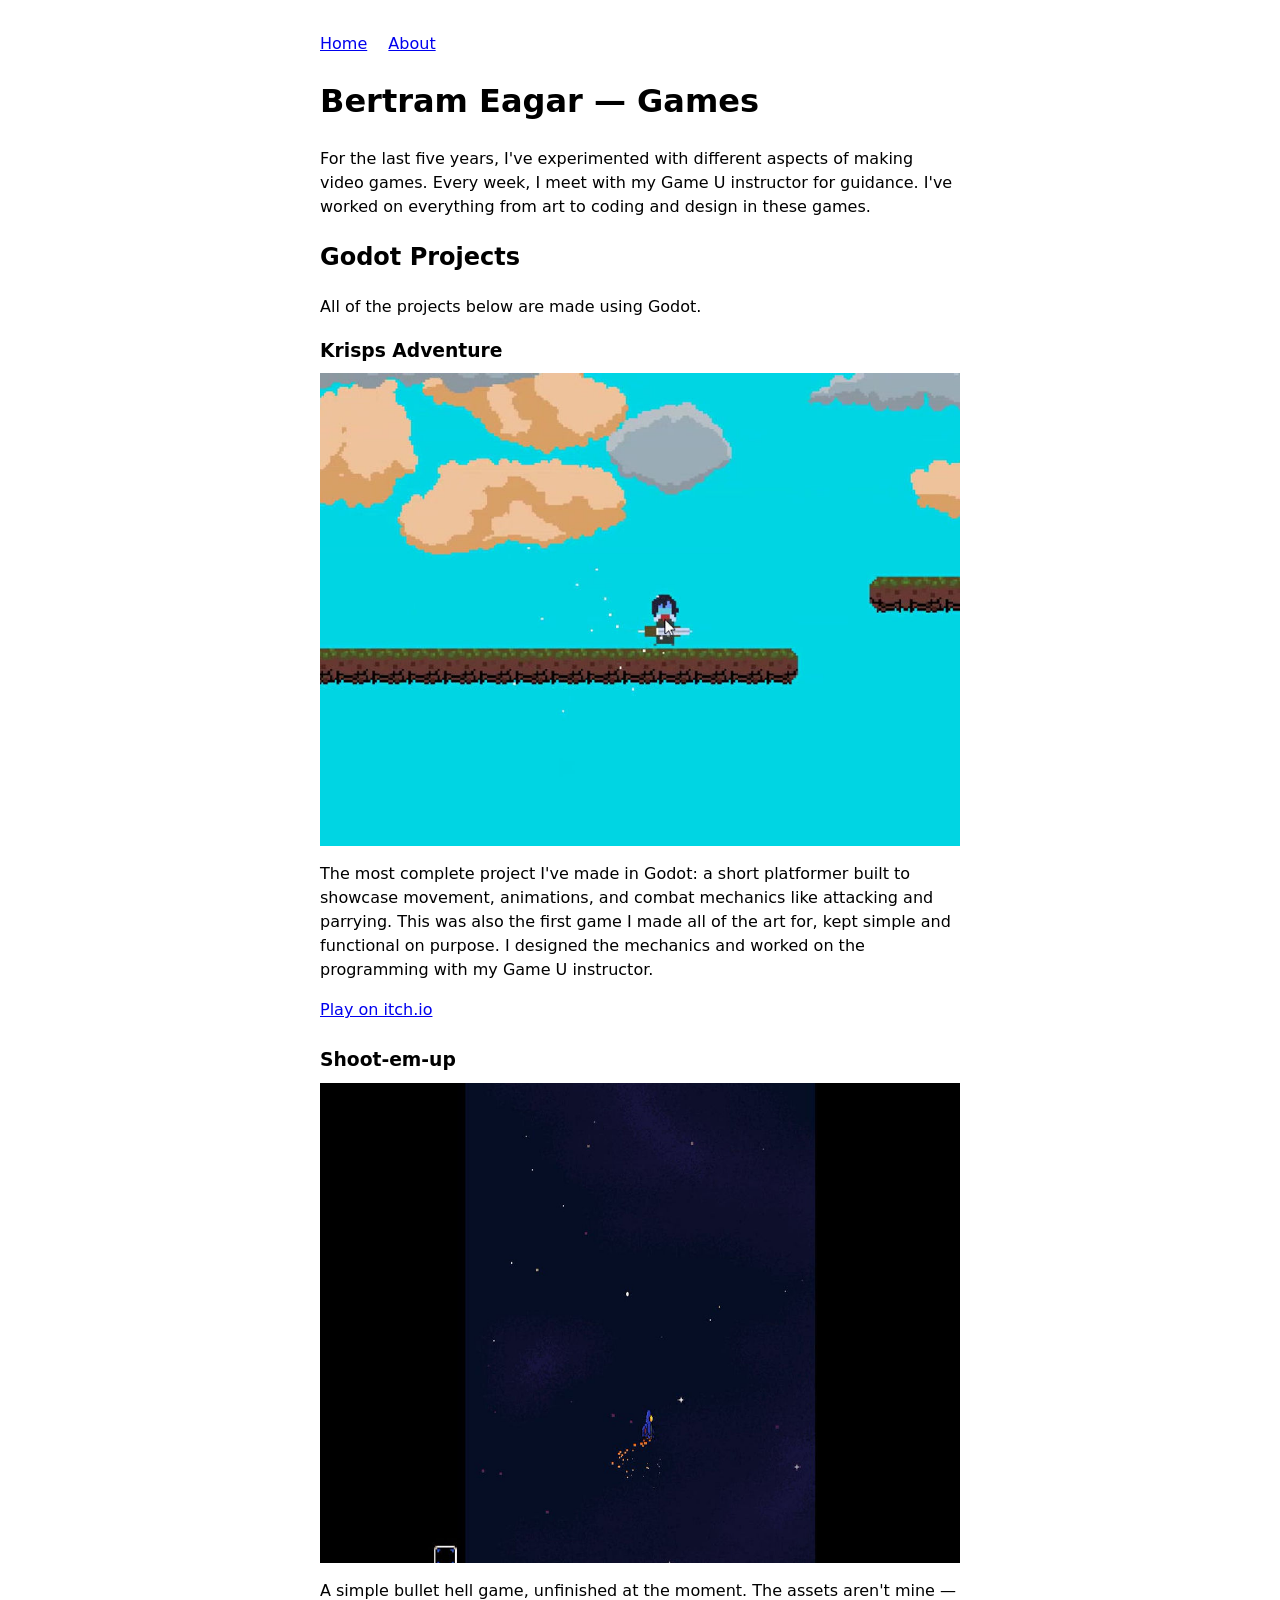
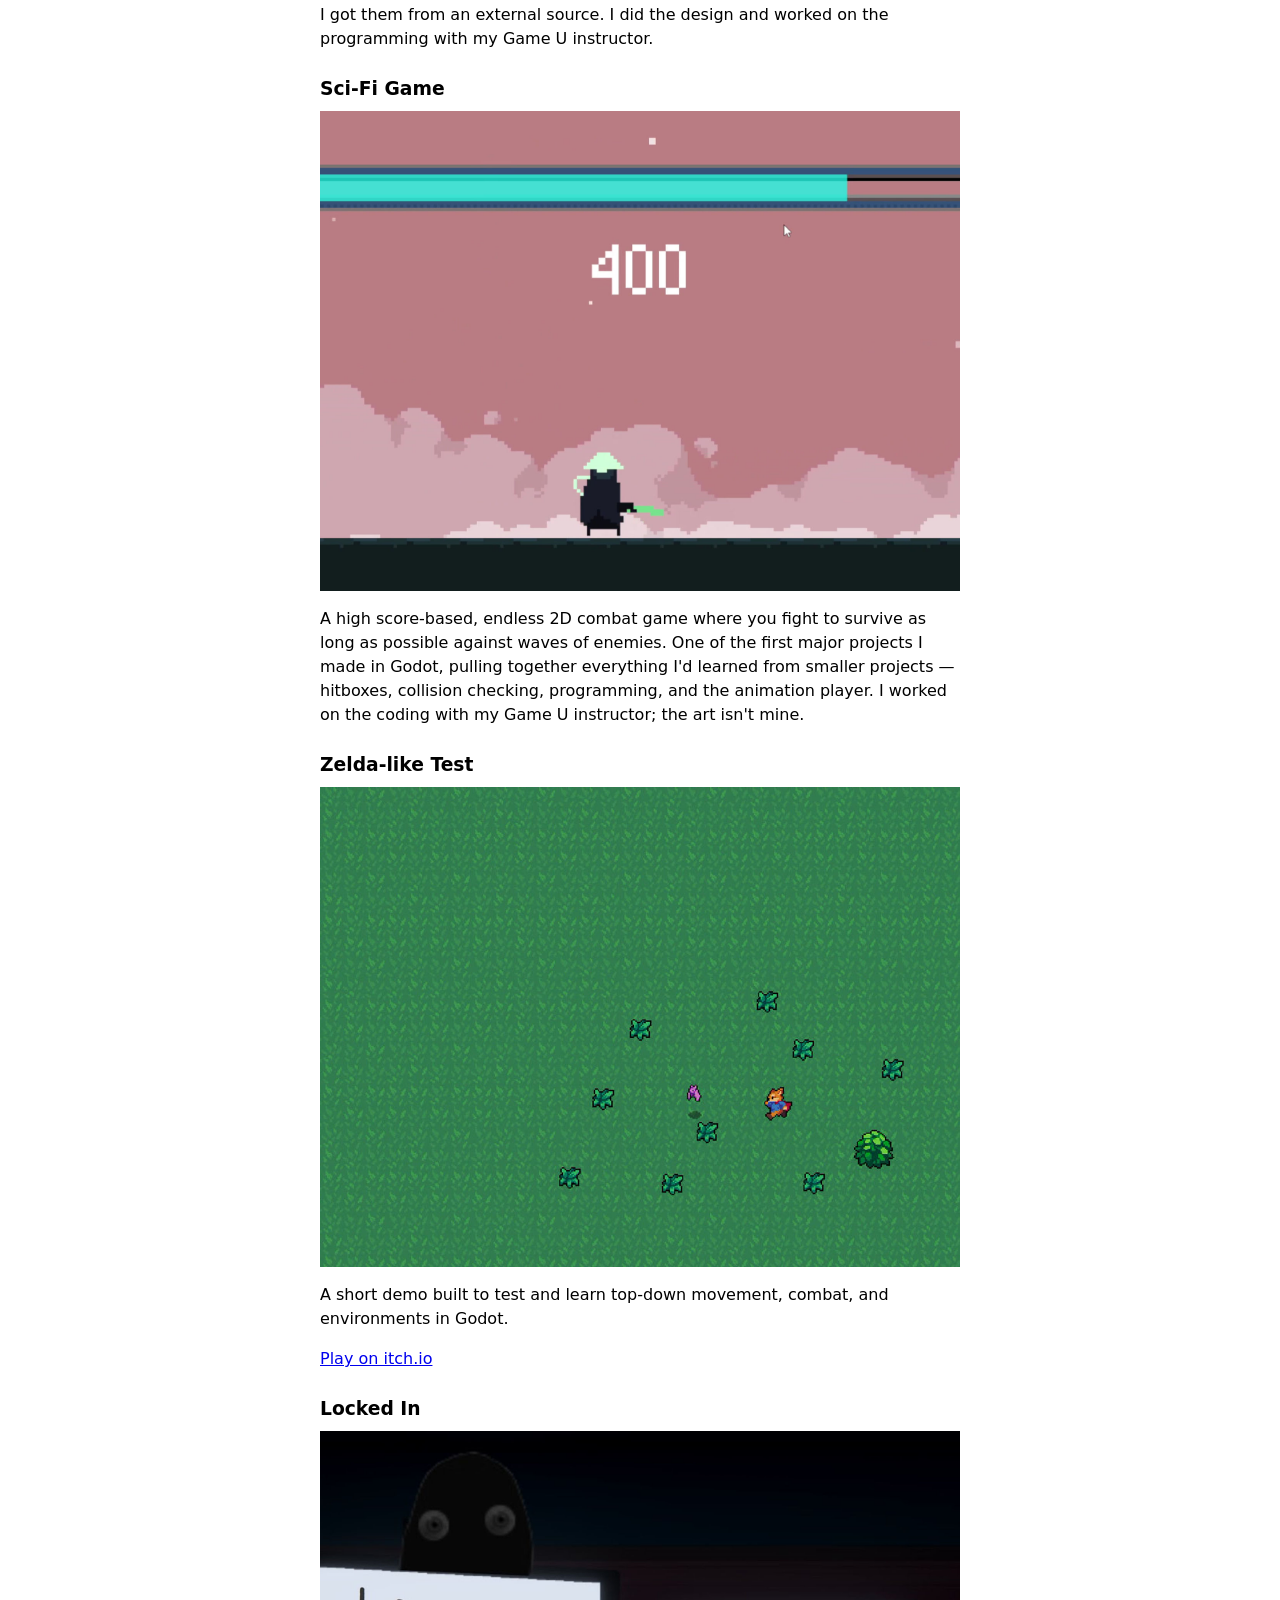
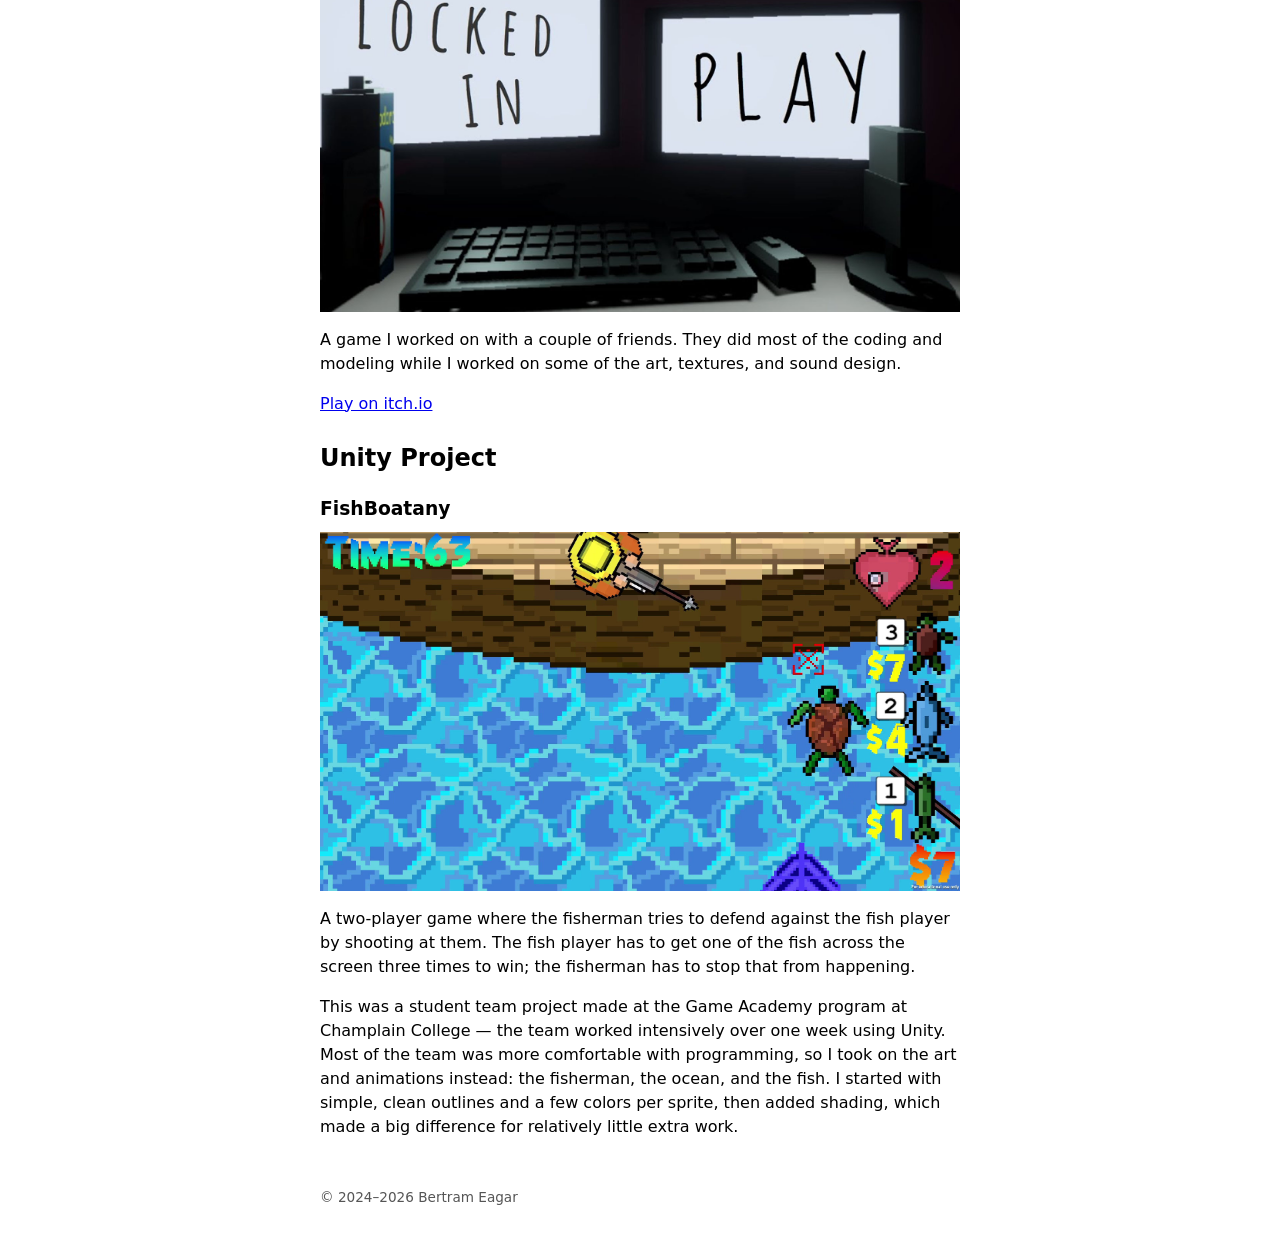
<file: index.html>
<!DOCTYPE html>
<html lang="en">
<head>
<meta charset="UTF-8">
<meta name="viewport" content="width=device-width, initial-scale=1">
<title>Bertram Eagar — Games</title>
<link rel="stylesheet" href="style.css">
</head>
<body>

<nav>
  <a href="index.html">Home</a>
  <a href="about.html">About</a>
</nav>

<h1>Bertram Eagar — Games</h1>

<p>For the last five years, I've experimented with different aspects of making video games. Every week, I meet with my Game U instructor for guidance. I've worked on everything from art to coding and design in these games.</p>

<h2>Godot Projects</h2>
<p>All of the projects below are made using Godot.</p>

<div class="game">
  <h3>Krisps Adventure</h3>
  <a href="videos/krisps-adventure.html"><img src="media/images/krisps-adventure.jpg" alt="Krisps Adventure gameplay"></a>
  <p>The most complete project I've made in Godot: a short platformer built to showcase movement, animations, and combat mechanics like attacking and parrying. This was also the first game I made all of the art for, kept simple and functional on purpose. I designed the mechanics and worked on the programming with my Game U instructor.</p>
  <p><a href="https://bam-1554.itch.io/krisps-adventure">Play on itch.io</a></p>
</div>

<div class="game">
  <h3>Shoot-em-up</h3>
  <a href="videos/shoot-em-up.html"><img src="media/images/shoot-em-up.jpg" alt="Shoot-em-up gameplay"></a>
  <p>A simple bullet hell game, unfinished at the moment. The assets aren't mine — I got them from an external source. I did the design and worked on the programming with my Game U instructor.</p>
</div>

<div class="game">
  <h3>Sci-Fi Game</h3>
  <a href="videos/sci-fi-game.html"><img src="media/images/sci-fi-game.jpg" alt="Sci-Fi Game gameplay"></a>
  <p>A high score-based, endless 2D combat game where you fight to survive as long as possible against waves of enemies. One of the first major projects I made in Godot, pulling together everything I'd learned from smaller projects — hitboxes, collision checking, programming, and the animation player. I worked on the coding with my Game U instructor; the art isn't mine.</p>
</div>

<div class="game">
  <h3>Zelda-like Test</h3>
  <a href="videos/zelda-like-test.html"><img src="media/images/zelda-like-test.jpg" alt="Zelda-like Test gameplay"></a>
  <p>A short demo built to test and learn top-down movement, combat, and environments in Godot.</p>
  <p><a href="https://bam-1554.itch.io/zelda-like-test">Play on itch.io</a></p>
</div>

<div class="game">
  <h3>Locked In</h3>
  <a href="videos/locked-in.html"><img src="media/images/locked-in.jpg" alt="Locked In gameplay"></a>
  <p>A game I worked on with a couple of friends. They did most of the coding and modeling while I worked on some of the art, textures, and sound design.</p>
  <p><a href="https://mnifjif.itch.io/locked-in">Play on itch.io</a></p>
</div>

<h2>Unity Project</h2>

<div class="game">
  <h3>FishBoatany</h3>
  <a href="videos/fishboatany.html"><img src="media/images/fishboatany.jpg" alt="FishBoatany gameplay"></a>
  <p>A two-player game where the fisherman tries to defend against the fish player by shooting at them. The fish player has to get one of the fish across the screen three times to win; the fisherman has to stop that from happening.</p>
  <p>This was a student team project made at the Game Academy program at Champlain College — the team worked intensively over one week using Unity. Most of the team was more comfortable with programming, so I took on the art and animations instead: the fisherman, the ocean, and the fish. I started with simple, clean outlines and a few colors per sprite, then added shading, which made a big difference for relatively little extra work.</p>
</div>

<footer>
  &copy; 2024&ndash;2026 Bertram Eagar
</footer>

</body>
</html>
</file>
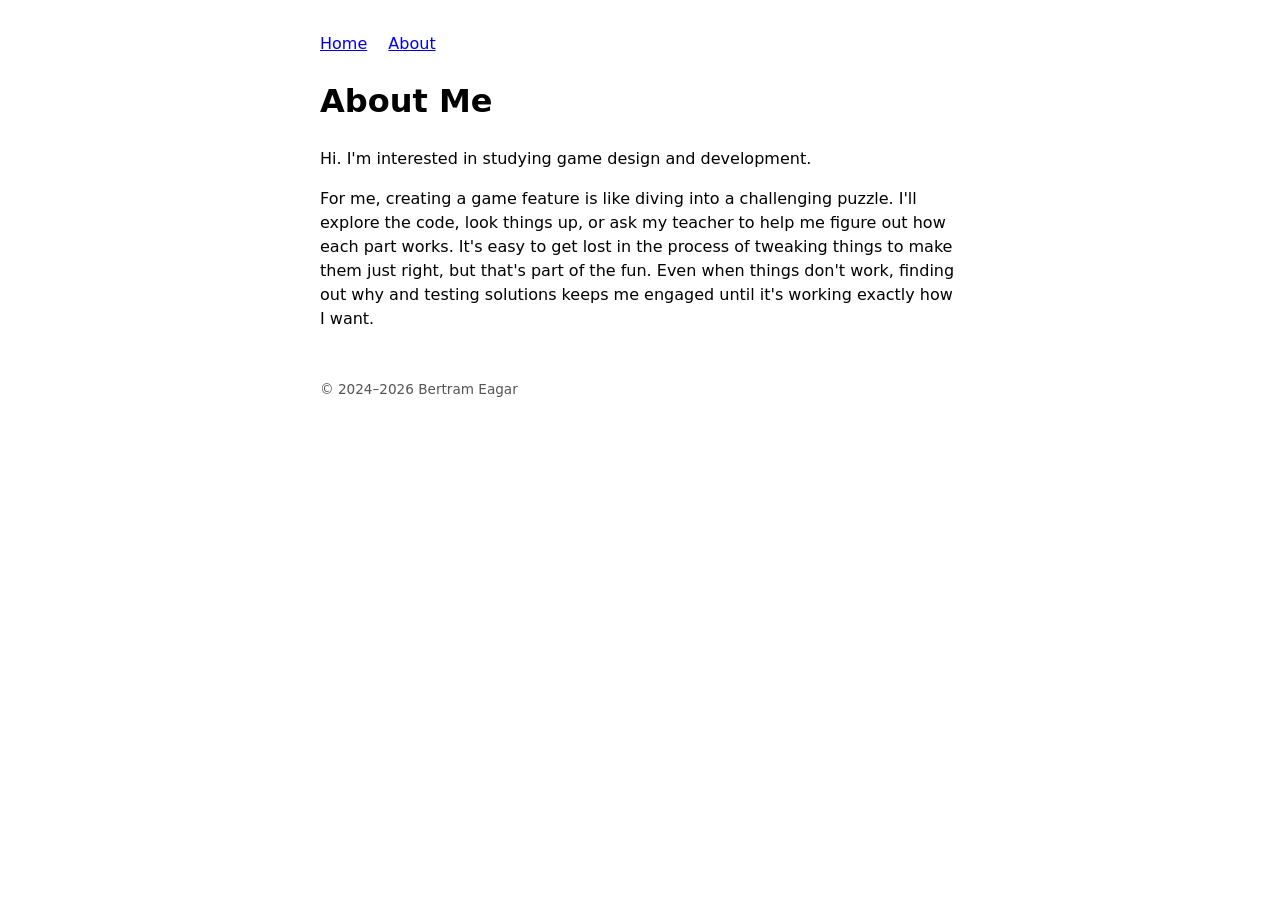
<file: about.html>
<!DOCTYPE html>
<html lang="en">
<head>
<meta charset="UTF-8">
<meta name="viewport" content="width=device-width, initial-scale=1">
<title>About | Bertram Eagar — Games</title>
<link rel="stylesheet" href="style.css">
</head>
<body>

<nav>
  <a href="index.html">Home</a>
  <a href="about.html">About</a>
</nav>

<h1>About Me</h1>

<p>Hi. I'm interested in studying game design and development.</p>

<p>For me, creating a game feature is like diving into a challenging puzzle. I'll explore the code, look things up, or ask my teacher to help me figure out how each part works. It's easy to get lost in the process of tweaking things to make them just right, but that's part of the fun. Even when things don't work, finding out why and testing solutions keeps me engaged until it's working exactly how I want.</p>

<footer>
  &copy; 2024&ndash;2026 Bertram Eagar
</footer>

</body>
</html>
</file>
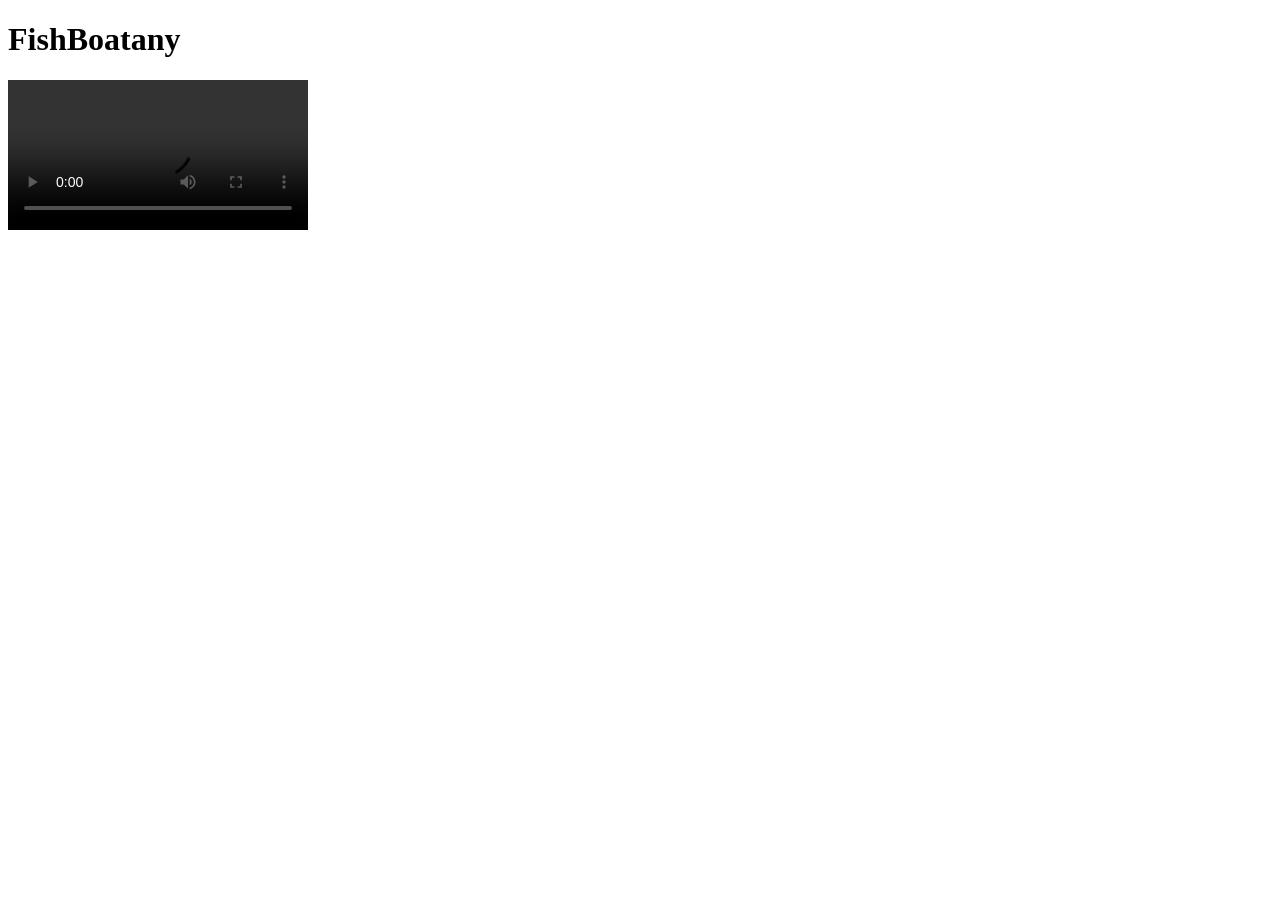
<file: videos/fishboatany.html>
<!DOCTYPE html>
<html lang="en">
<head>
<meta charset="UTF-8">
<meta name="viewport" content="width=device-width, initial-scale=1">
<title>FishBoatany</title>
</head>
<body>
<h1>FishBoatany</h1>
<video src="../media/videos/fishboatany.mp4" controls style="max-width:100%"></video>
</body>
</html>
</file>
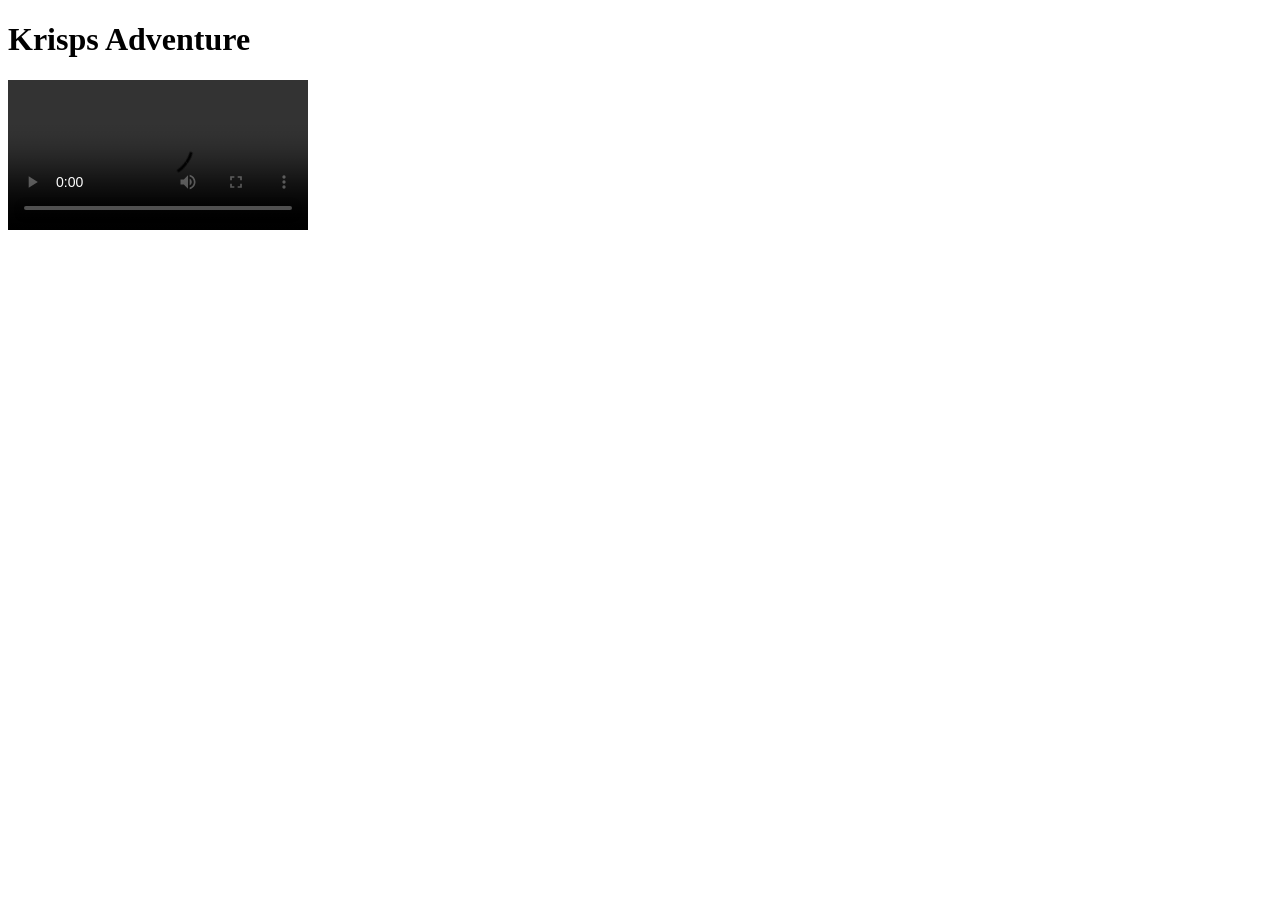
<file: videos/krisps-adventure.html>
<!DOCTYPE html>
<html lang="en">
<head>
<meta charset="UTF-8">
<meta name="viewport" content="width=device-width, initial-scale=1">
<title>Krisps Adventure</title>
</head>
<body>
<h1>Krisps Adventure</h1>
<video src="../media/videos/krisps-adventure.mp4" controls style="max-width:100%"></video>
</body>
</html>
</file>
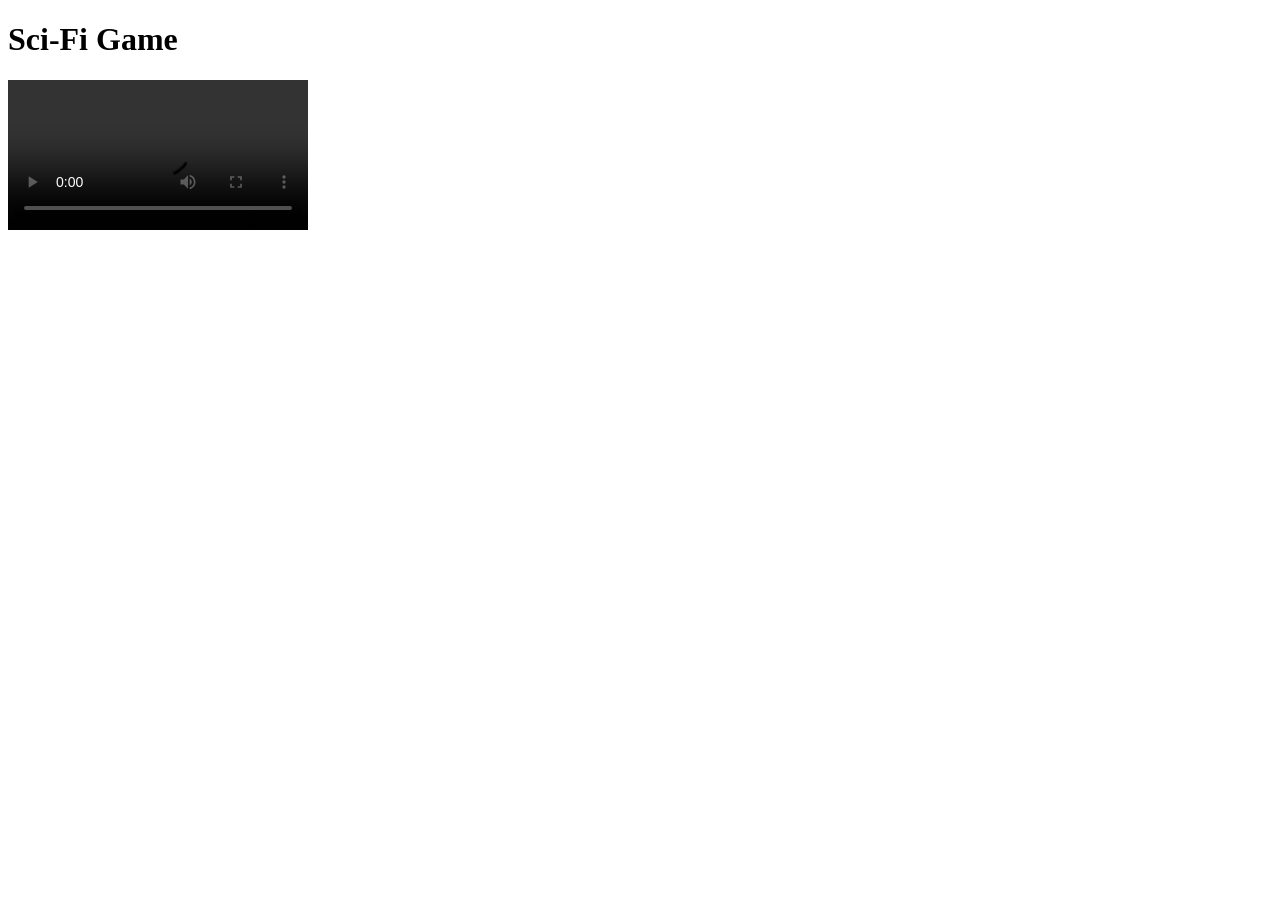
<file: videos/sci-fi-game.html>
<!DOCTYPE html>
<html lang="en">
<head>
<meta charset="UTF-8">
<meta name="viewport" content="width=device-width, initial-scale=1">
<title>Sci-Fi Game</title>
</head>
<body>
<h1>Sci-Fi Game</h1>
<video src="../media/videos/sci-fi-game.mp4" controls style="max-width:100%"></video>
</body>
</html>
</file>
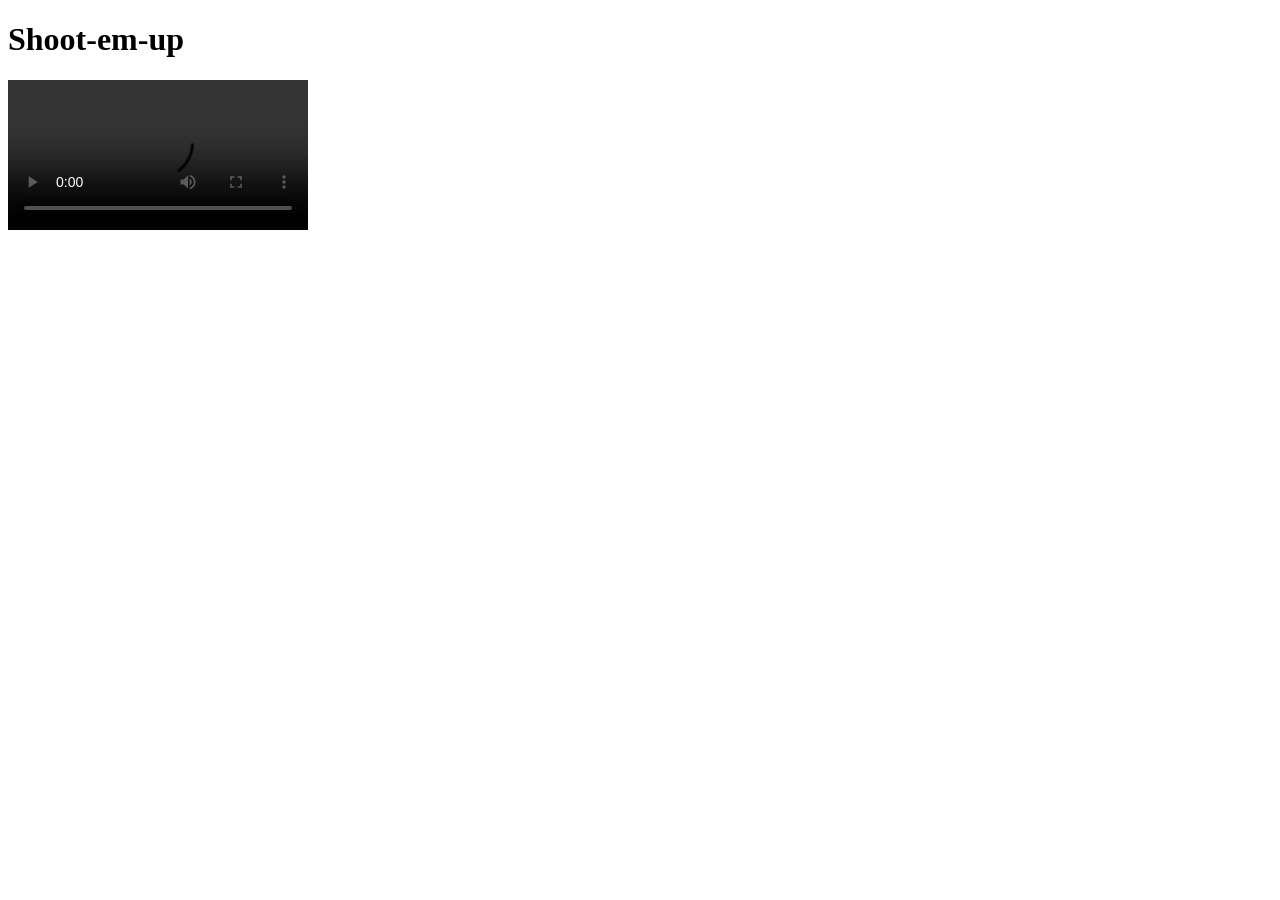
<file: videos/shoot-em-up.html>
<!DOCTYPE html>
<html lang="en">
<head>
<meta charset="UTF-8">
<meta name="viewport" content="width=device-width, initial-scale=1">
<title>Shoot-em-up</title>
</head>
<body>
<h1>Shoot-em-up</h1>
<video src="../media/videos/shoot-em-up.mp4" controls style="max-width:100%"></video>
</body>
</html>
</file>
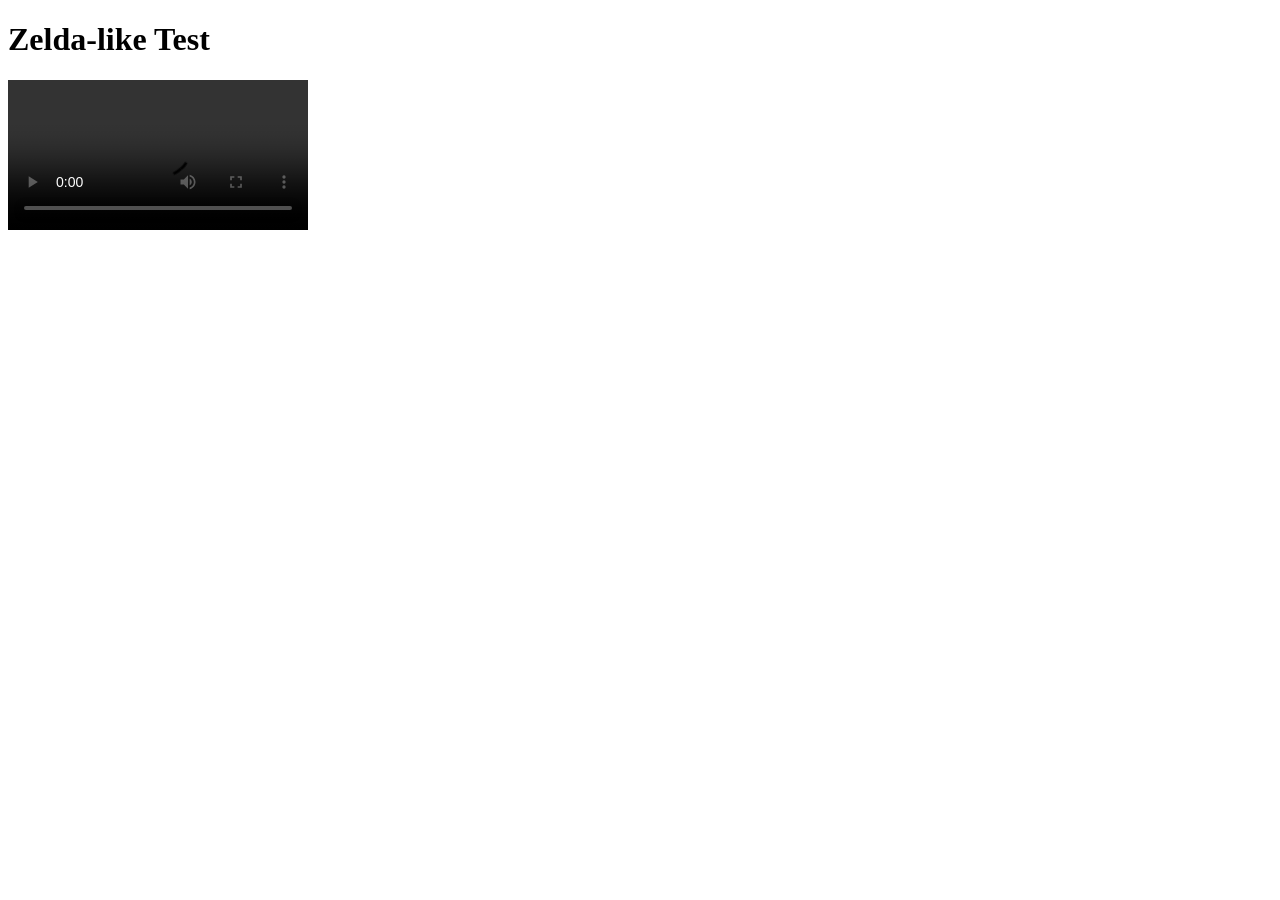
<file: videos/zelda-like-test.html>
<!DOCTYPE html>
<html lang="en">
<head>
<meta charset="UTF-8">
<meta name="viewport" content="width=device-width, initial-scale=1">
<title>Zelda-like Test</title>
</head>
<body>
<h1>Zelda-like Test</h1>
<video src="../media/videos/zelda-like-test.mp4" controls style="max-width:100%"></video>
</body>
</html>
</file>
<file: style.css>
body {
  font-family: system-ui, -apple-system, Helvetica, Arial, sans-serif;
  max-width: 640px;
  margin: 2rem auto;
  padding: 0 1rem;
  line-height: 1.5;
}

nav a {
  margin-right: 1rem;
}

footer {
  margin-top: 3rem;
  font-size: 0.85rem;
  color: #555;
}

.game {
  margin-bottom: 1.5rem;
}

.game h3 {
  margin-bottom: 0.25rem;
}

.game img {
  display: block;
  max-width: 100%;
  height: auto;
  margin: 0.5rem 0;
}
</file>
